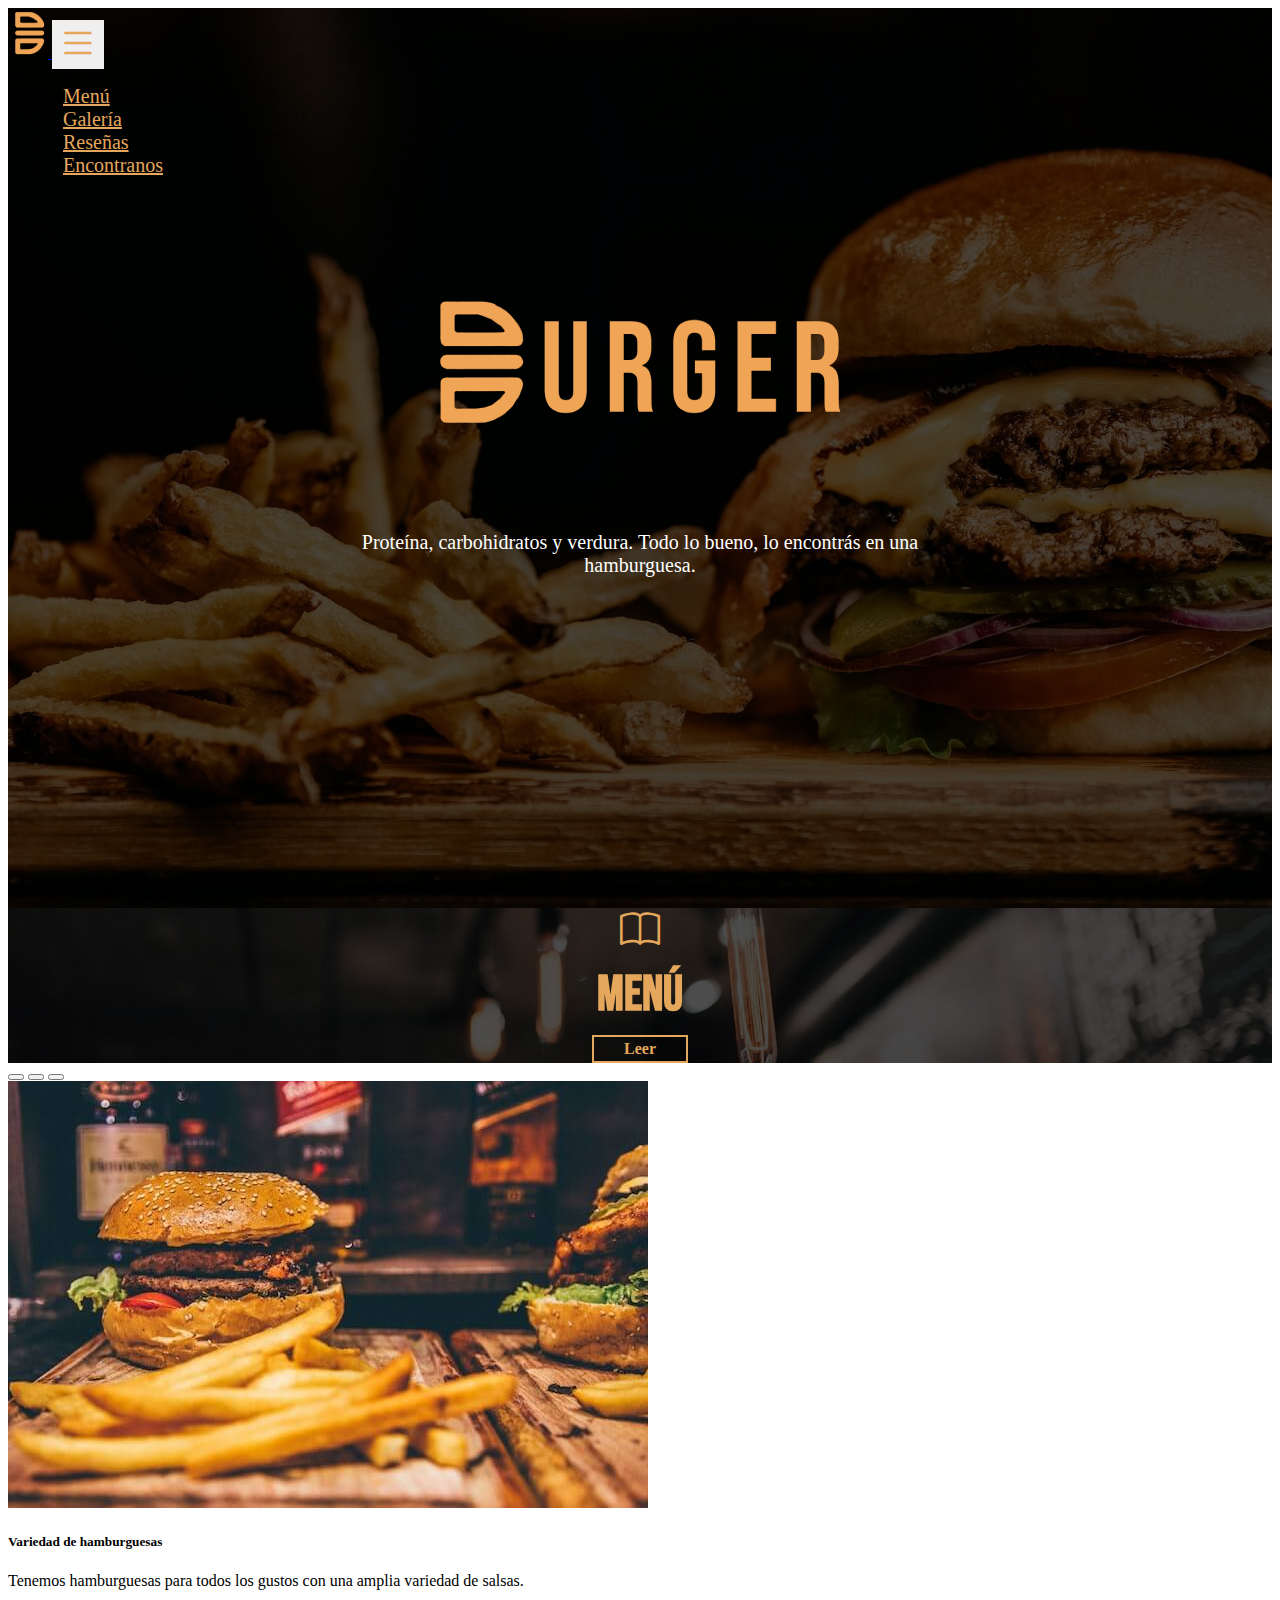
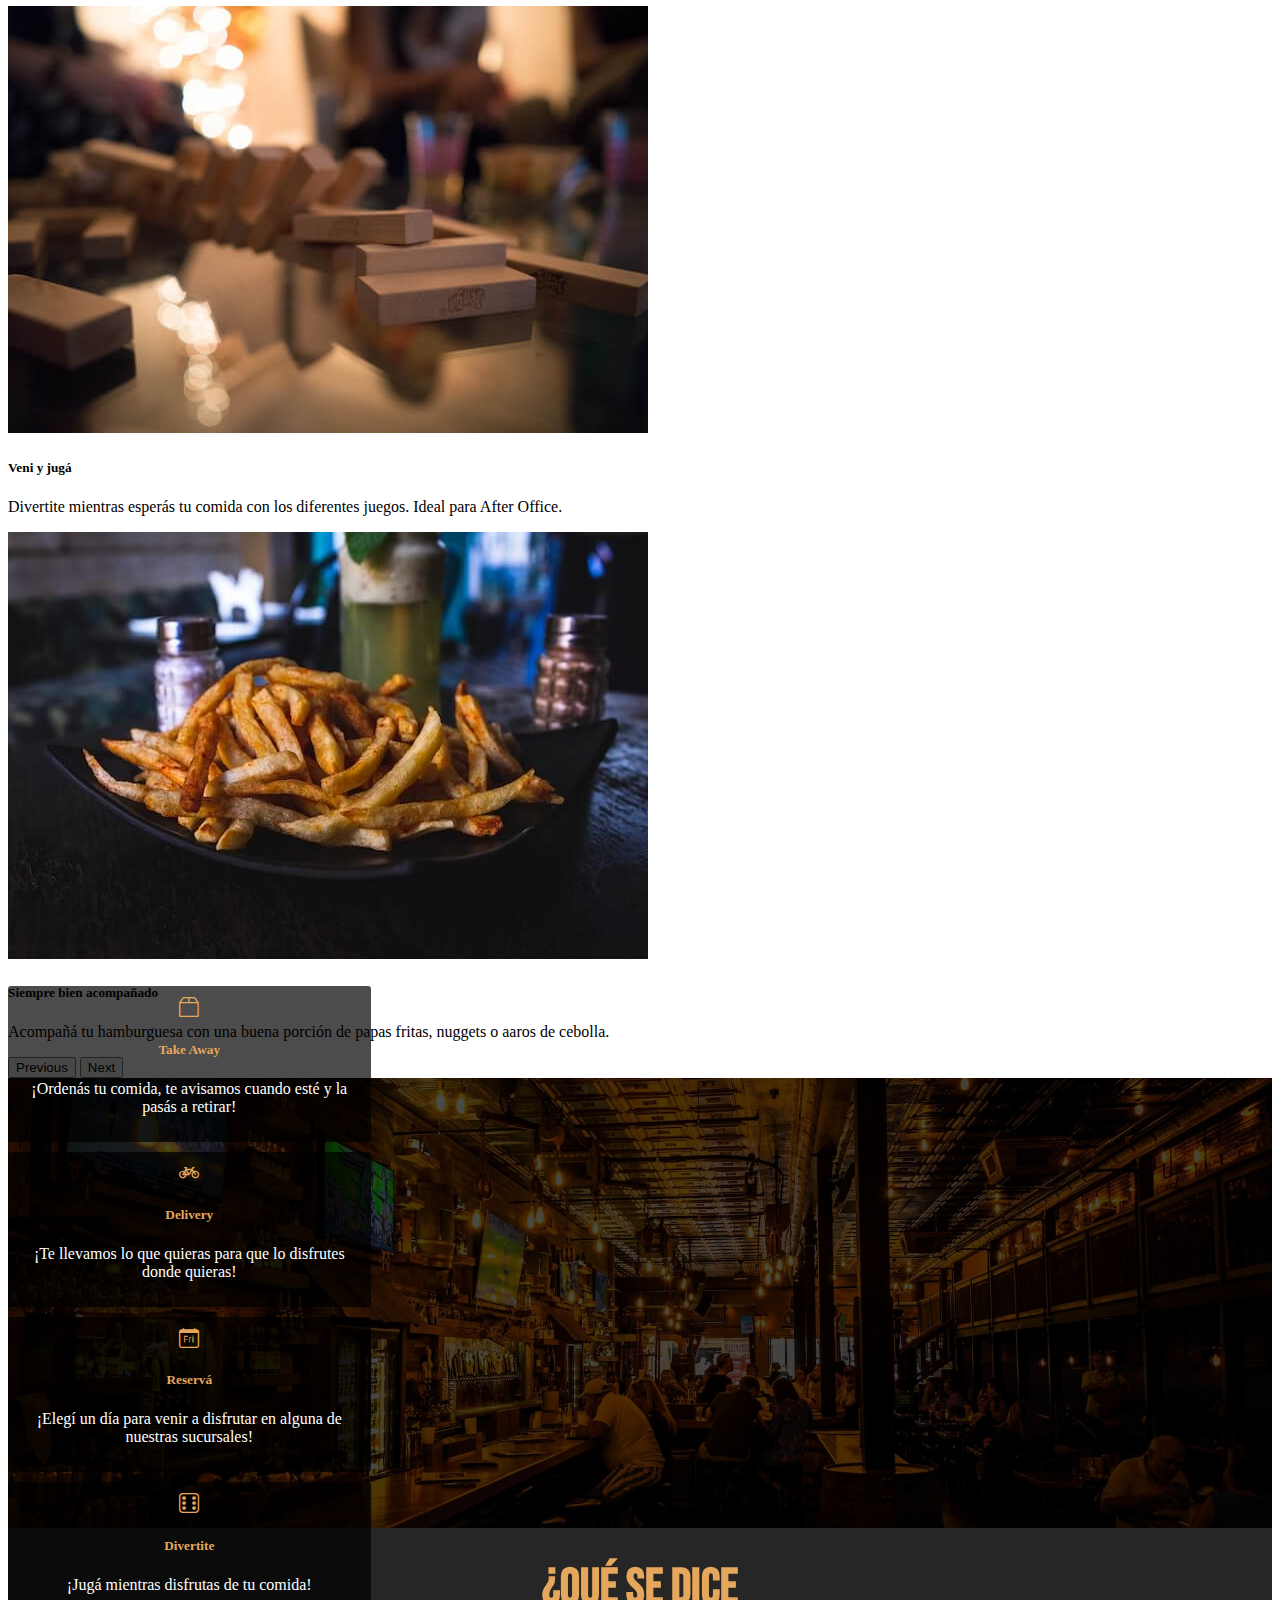
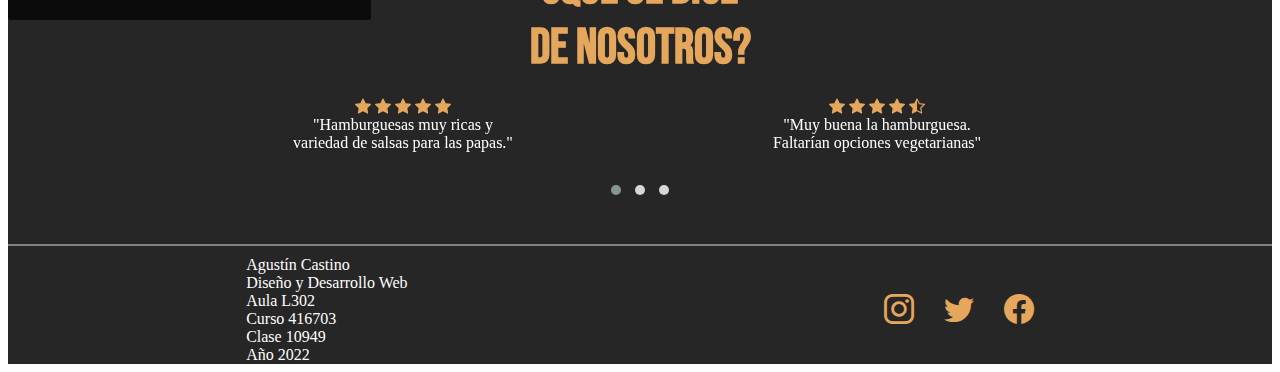
<file: index.html>
<!DOCTYPE html>
<html lang="es">

<head>
  <meta charset="UTF-8">
  <meta http-equiv="X-UA-Compatible" content="IE=edge">
  <meta name="viewport" content="width=device-width, initial-scale=1.0">
  <title>Document</title>

  <!-- Bootstrap -->
  <link href="https://cdn.jsdelivr.net/npm/bootstrap@5.2.2/dist/css/bootstrap.min.css" rel="stylesheet"
    integrity="sha384-Zenh87qX5JnK2Jl0vWa8Ck2rdkQ2Bzep5IDxbcnCeuOxjzrPF/et3URy9Bv1WTRi" crossorigin="anonymous">

  <!-- Bootstrap Icons -->
  <link rel="stylesheet" href="https://cdn.jsdelivr.net/npm/bootstrap-icons@1.10.2/font/bootstrap-icons.css">

  <!-- CSS -->
  <link rel="stylesheet" href="css/style.css">

  <!-- Google Fonts -->
  <link rel="preconnect" href="https://fonts.googleapis.com">
  <link rel="preconnect" href="https://fonts.gstatic.com" crossorigin>
  <link href="https://fonts.googleapis.com/css2?family=Bebas+Neue&display=swap" rel="stylesheet">

  <!-- Owl Carousel -->
  <link rel="stylesheet" href="js/owlCarousel/assets/owl.carousel.min.css">
  <link rel="stylesheet" href="js/owlCarousel/assets/owl.theme.default.min.css">

</head>

<body>
  <!-- Banner -->
  <div class="bannerHeader bannerIndex">
    <header id="header">
      <!-- Navbar -->
      <nav class="navbar navbar-expand-lg fixed-top">
        <div class="container">

          <a class="navbar-brand text-white" href="index.html"> <img src="images/logo.png" alt=""> </a>

          <button id="buttonNavbar" class="navbar-toggler" type="button" data-bs-toggle="collapse" data-bs-target="#navbarNav"
            aria-controls="navbarNav" aria-expanded="false" aria-label="Toggle navigation">
            <i class="bi bi-list"></i>
          </button>

          <div class="collapse navbar-collapse" id="navbarNav">
            <ul class="navbar-nav">
              <li class="nav-item">
                <a class="nav-link active" href="pages/productos.html"> Menú </a>
              </li>
              <li class="nav-item">
                <a class="nav-link" href="#galeria">Galería</a>
              </li>
              <li class="nav-item">
                <a class="nav-link" href="#resenias">Reseñas</a>
              </li>

              <li class="nav-item">
                <a class="nav-link" href="pages/encontranos.html"> Encontranos </a>
              </li>

            </ul>
          </div>

        </div>
      </nav>


      <picture>
        <source media="(min-width:992px)" srcset="images/nombreDesktop.png">
        <img src="images/nombreMobile.png" alt="">
      </picture>

      <p>
        Proteína, carbohidratos y verdura. Todo lo bueno, lo encontrás en una hamburguesa.
      </p>
    </header>

  </div>

 
  <!-- Galería y Menú -->
  <section>
    <div class="container-fluid">
      <div class="row">

        <div class="col-12 col-lg-6 contenedorMenu">
          <div class="bannerMenu">
            <div class="menu">
              <i class="bi bi-book"></i>
              <h2> Menú </h2>
              <a href="pages/productos.html"> Leer </a>
            </div>
          </div>
        </div>

        <div id="galeria" class="col-12 col-lg-6 contenedorGaleria">
          
          <div id="carouselExampleCaptions" class="carousel slide" data-bs-ride="false">
            <div class="carousel-indicators">
              <button type="button" data-bs-target="#carouselExampleCaptions" data-bs-slide-to="0" class="active" aria-current="true" aria-label="Slide 1"></button>
              <button type="button" data-bs-target="#carouselExampleCaptions" data-bs-slide-to="1" aria-label="Slide 2"></button>
              <button type="button" data-bs-target="#carouselExampleCaptions" data-bs-slide-to="2" aria-label="Slide 3"></button>
              
            </div>
            <div class="carousel-inner">
              <div class="carousel-item active">
                <img src="images/carousel/carousel1.jpg" class="d-block w-100" alt="Hamburguesa">
                <div class="carousel-caption d-none d-md-block">
                  <h5>Variedad de hamburguesas </h5>
                  <p> Tenemos hamburguesas para todos los gustos con una amplia variedad de salsas. </p>
                </div>
              </div>
              
              <div class="carousel-item">
                <img src="images/carousel/carousel2.jpg" class="d-block w-100" alt="Jenga">
                <div class="carousel-caption d-none d-md-block">
                  <h5> Veni y jugá </h5>
                  <p> Divertite mientras esperás tu comida con los diferentes juegos. Ideal para After Office.</p>
                </div>
              </div>
              <div class="carousel-item">
                <img src="images/carousel/carousel3.jpg" class="d-block w-100" alt="Papas fritas">
                <div class="carousel-caption d-none d-md-block">
                  <h5> Siempre bien acompañado </h5>
                  <p> Acompañá tu hamburguesa con una buena porción de papas fritas, nuggets o aaros de cebolla.</p>
                </div>
              </div>
        
            </div>
            <button class="carousel-control-prev" type="button" data-bs-target="#carouselExampleCaptions" data-bs-slide="prev">
              <span class="carousel-control-prev-icon" aria-hidden="true"></span>
              <span class="visually-hidden">Previous</span>
            </button>
            <button class="carousel-control-next" type="button" data-bs-target="#carouselExampleCaptions" data-bs-slide="next">
              <span class="carousel-control-next-icon" aria-hidden="true"></span>
              <span class="visually-hidden">Next</span>
            </button>
          </div>
        </div>
      </div>
    </div>

  </section>

  <!-- FAQ -->
  <section>
    <div class="bannerFaq">
      <div class="faq">
        <div class="container">
          <div class="row">
            <div class="col-6 col-lg-3">
              <div class="cardInfo">
                <i class="bi bi-box2"></i>
                <h5> Take Away </h5>
              
                <p> ¡Ordenás tu comida, te avisamos cuando esté y la pasás a retirar!</p>
              </div>
            </div>

            <div class="col-6 col-lg-3">
              <div class="cardInfo">
                <i class="bi bi-bicycle"></i>
                <h5> Delivery  </h5>
              
                <p> ¡Te llevamos lo que quieras para que lo disfrutes donde quieras!</p>
              </div>
            </div>

            <div class="col-6 col-lg-3">
              <div class="cardInfo">
                <i class="bi bi-calendar-day"></i>
                <h5> Reservá </h5>
              
                <p> ¡Elegí un día para venir a disfrutar en alguna de nuestras sucursales! </p>
              </div>
            </div>

            <div class="col-6 col-lg-3">
              <div class="cardInfo">
                <i class="bi bi-dice-6"></i>
                <h5> Divertite </h5>
              
                <p> ¡Jugá mientras disfrutas de tu comida!</p>
              </div>
            </div>

          </div>
        </div>
      </div>
    </div>
  </section>

  <!-- Reseñas -->
  <section id="resenias">
    <div class="contenedorCarouselReseñas">
      <h2> ¿Qué se dice <br> de nosotros? </h2>

      <div id="contenedorResenias" class="owl-carousel owl-theme">

        <div class="item">
          <div class="estrellas">
            <i class="bi bi-star-fill"></i>
            <i class="bi bi-star-fill"></i>
            <i class="bi bi-star-fill"></i>
            <i class="bi bi-star-fill"></i>
            <i class="bi bi-star-fill"></i>
          </div>

          <div>
            <p class="textoResenia"> "Hamburguesas muy ricas y variedad de salsas para las papas." </p>
          </div>

        </div>
        <div class="item">
          <div class="estrellas">
            <i class="bi bi-star-fill"></i>
            <i class="bi bi-star-fill"></i>
            <i class="bi bi-star-fill"></i>
            <i class="bi bi-star-fill"></i>
            <i class="bi bi-star-half"></i>
          </div>

          <div>
            <p class="textoResenia"> "Muy buena la hamburguesa. Faltarían opciones vegetarianas" </p>
          </div>
        </div>

        <div class="item">
          <div class="estrellas">
            <i class="bi bi-star-fill"></i>
            <i class="bi bi-star-fill"></i>
            <i class="bi bi-star-fill"></i>
            <i class="bi bi-star-fill"></i>
            <i class="bi bi-star"></i>
          </div>

          <div>
            <p class="textoResenia"> "La hamburguesa estaba bien. Sin embargo, el delivery demoró un poco" </p>
          </div>
        </div>

        <div class="item">
          <div class="estrellas">
            <i class="bi bi-star-fill"></i>
            <i class="bi bi-star-fill"></i>
            <i class="bi bi-star-fill"></i>
            <i class="bi bi-star"></i>
            <i class="bi bi-star"></i>
          </div>

          <div>
            <p class="textoResenia"> "La comida llegó fría" </p>
          </div>
        </div>

        <div class="item">
          <div class="estrellas">
            <i class="bi bi-star-fill"></i>
            <i class="bi bi-star-fill"></i>
            <i class="bi bi-star-fill"></i>
            <i class="bi bi-star-fill"></i>
            <i class="bi bi-star-fill"></i>
          </div>

          <div>
            <p class="textoResenia"> "Las mejores hamburguesas de CABA" </p>
          </div>
        </div>
      </div>
    </div>

  </section>

  <footer>
    <div class="containerFooter">

      <div class="datosPersonales">
        <ul>
          <li>Agustín Castino</li>
          <li>Diseño y Desarrollo Web</li>
          <li>Aula L302</li>
          <li>Curso 416703</li>
          <li>Clase 10949</li>
          <li> Año 2022</li>
        </ul>
      </div>

      <div class="redes">
        <a href="https://www.instagram.com/" target="_blank">
          <i class="bi bi-instagram"></i>
        </a>
        <a href="https://twitter.com/" target="_blank">
          <i class="bi bi-twitter"></i>
        </a>
        <a href="https://es-la.facebook.com/" target="_blank">
          <i class="bi bi-facebook"></i>
        </a>
      </div>

    </div>
  </footer>

  <!-- CDN Bootstrap -->
  <script src="https://cdn.jsdelivr.net/npm/bootstrap@5.2.2/dist/js/bootstrap.bundle.min.js"
    integrity="sha384-OERcA2EqjJCMA+/3y+gxIOqMEjwtxJY7qPCqsdltbNJuaOe923+mo//f6V8Qbsw3" crossorigin="anonymous">
  </script>

  <!-- jQuery -->
  <script src="js/jquery-3.6.1.min.js"></script>

  <!-- Owl Carousel -->
  
  <script src="js/owlCarousel/owl.carousel.min.js"></script>

  <!-- Archivo JS -->
  <script src="js/main.js"></script>
</body>

</html>
</file>
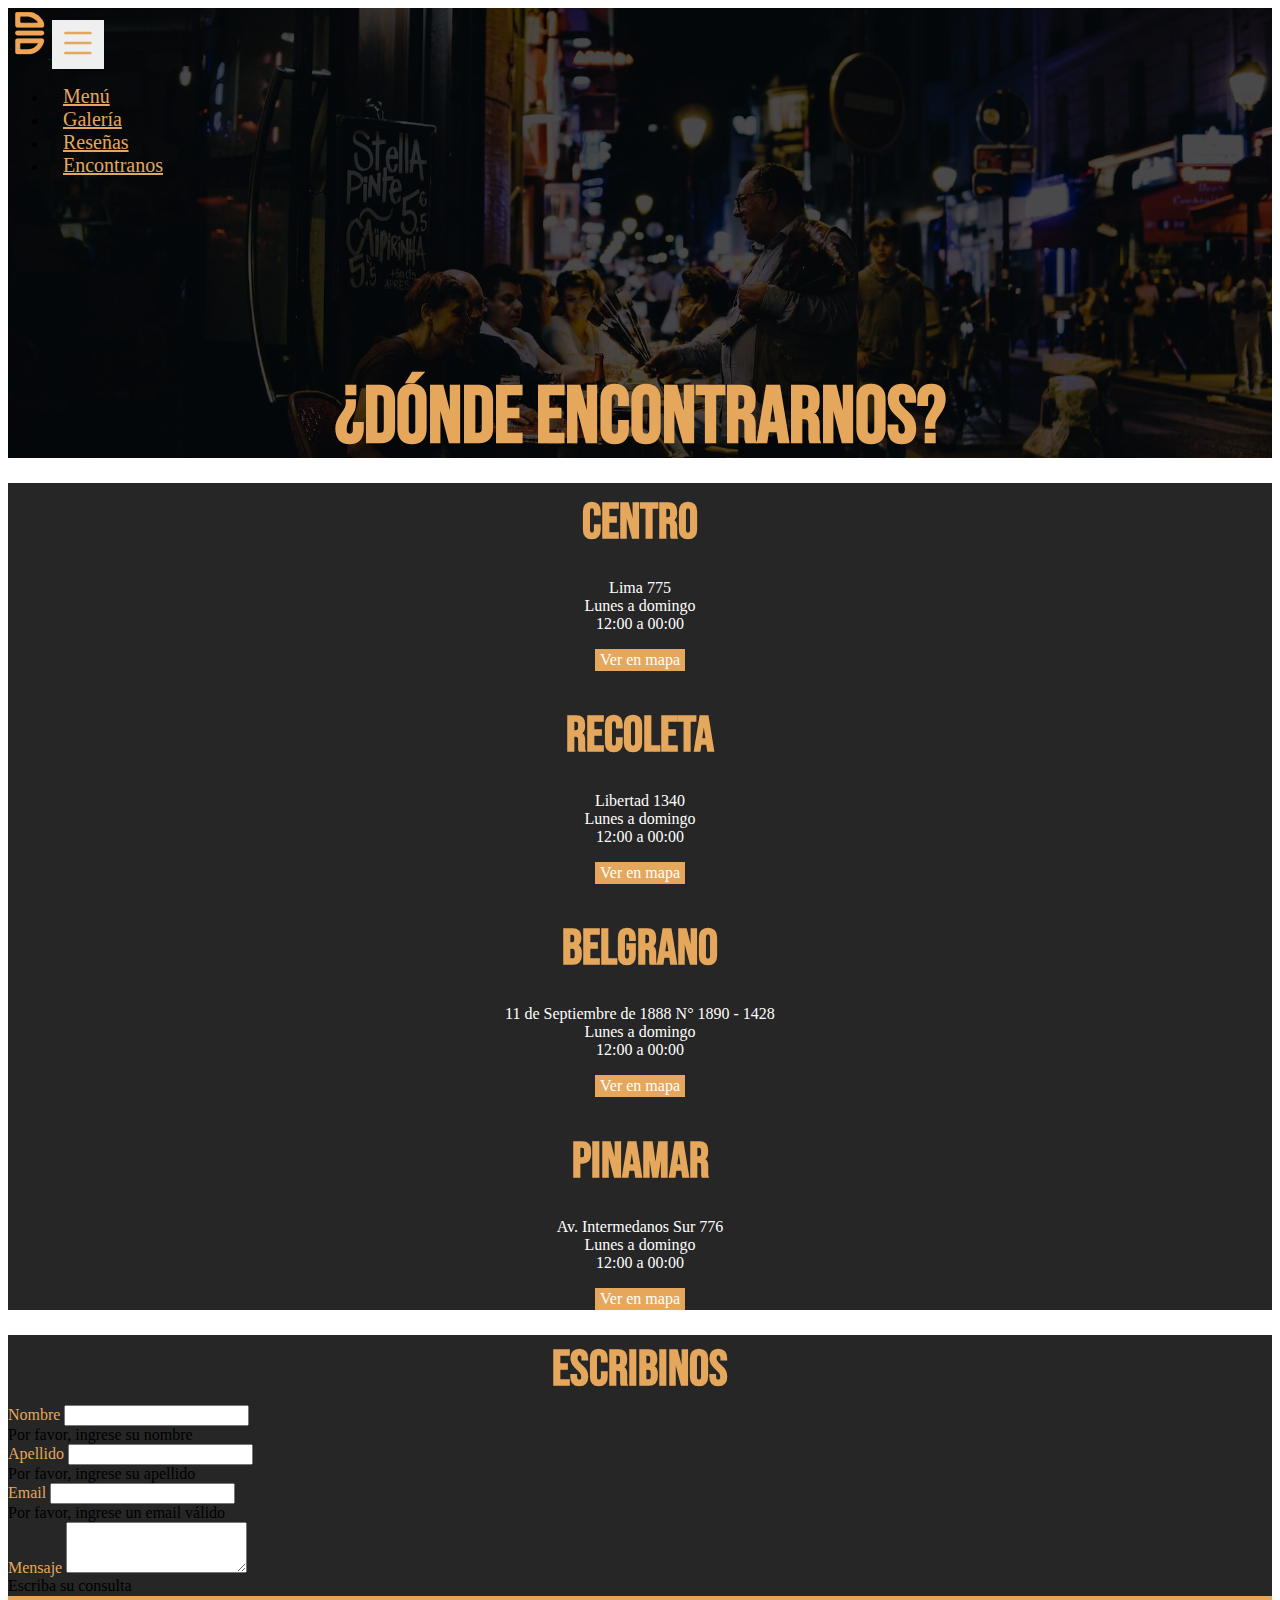
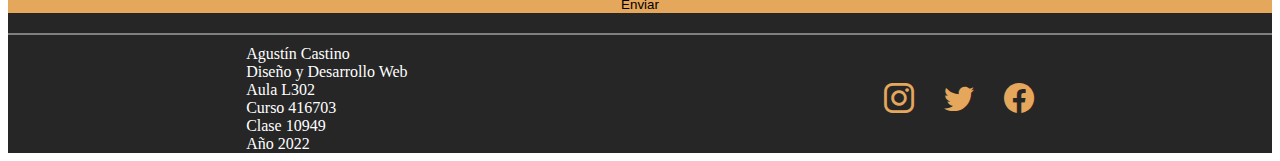
<file: pages/encontranos.html>
<!DOCTYPE html>
<html lang="es">

<head>
    <meta charset="UTF-8">
    <meta http-equiv="X-UA-Compatible" content="IE=edge">
    <meta name="viewport" content="width=device-width, initial-scale=1.0">
    <title>Document</title>

    <!-- Bootstrap -->
    <link href="https://cdn.jsdelivr.net/npm/bootstrap@5.2.2/dist/css/bootstrap.min.css" rel="stylesheet"
        integrity="sha384-Zenh87qX5JnK2Jl0vWa8Ck2rdkQ2Bzep5IDxbcnCeuOxjzrPF/et3URy9Bv1WTRi" crossorigin="anonymous">

    <!-- Bootstrap Icons -->
    <link rel="stylesheet" href="https://cdn.jsdelivr.net/npm/bootstrap-icons@1.10.2/font/bootstrap-icons.css">

    <!-- Google Fonts -->
    <link rel="preconnect" href="https://fonts.googleapis.com">
    <link rel="preconnect" href="https://fonts.gstatic.com" crossorigin>
    <link href="https://fonts.googleapis.com/css2?family=Bebas+Neue&display=swap" rel="stylesheet">

    <!-- CSS -->
    <link rel="stylesheet" href="../css/style.css">
</head>

<body>

    <div class="bannerHeader bannerEncontranos">

        <header id="header">
            <!-- Navbar -->
            <nav class="navbar navbar-expand-lg fixed-top">
                <div class="container">

                    <a class="navbar-brand text-white" href="../index.html"> <img src="../images/logo.png" alt=""> </a>

                    <button id="buttonNavbar" class="navbar-toggler" type="button" data-bs-toggle="collapse" data-bs-target="#navbarNav"
                        aria-controls="navbarNav" aria-expanded="false" aria-label="Toggle navigation">
                        <i class="bi bi-list"></i>
                    </button>

                    <div class="collapse navbar-collapse" id="navbarNav">
                        <ul class="navbar-nav">
                            <li class="nav-item">
                                <a class="nav-link active" href="productos.html"> Menú </a>
                            </li>
                            <li class="nav-item">
                                <a class="nav-link" href="../index.html#galeria">Galería</a>
                            </li>
                            <li class="nav-item">
                                <a class="nav-link" href="../index.html#resenias">Reseñas</a>
                            </li>

                            <li class="nav-item">
                                <a class="nav-link" href="#">Encontranos</a>
                            </li>

                        </ul>
                    </div>

                </div>
            </nav>

            <h1> ¿Dónde encontrarnos? </h1>

        </header>

    </div>

    <!-- Sucursales -->
    <section id="sucursales">
        <div class="container">
            <div class="row">

                <div class="sucursal col-6 col-lg-3">
                    <div>
                        <h2> Centro </h2>
                        <ul>
                            <li> Lima 775</li>
                            <li> Lunes a domingo </li>
                            <li> 12:00 a 00:00 </li>
                        </ul>
                        <a href="https://goo.gl/maps/aeS3NN3XrFJJhWR97" target="_blank"> Ver en mapa </a>
                    </div>
                </div>
        
                <div class="sucursal col-6 col-lg-3">
                    <div>
                        <h2> Recoleta </h2>
                        <ul>
                            <li> Libertad 1340</li>
                            <li> Lunes a domingo </li>
                            <li> 12:00 a 00:00 </li>
                        </ul>
                        <a href="https://goo.gl/maps/jUwgYHfePkcZkxvp6" target="_blank"> Ver en mapa </a>
                    </div>
                </div>
        
                <div class="sucursal col-6 col-lg-3">
                    <div>
                        <h2> Belgrano </h2>
                        <ul>
                            <li> 11 de Septiembre de 1888 N° 1890 - 1428 </li>
                            <li> Lunes a domingo </li>
                            <li> 12:00 a 00:00 </li>
                        </ul>
                        <a href="https://goo.gl/maps/DDFAdTexvdMBLKKi8"> Ver en mapa </a>
                    </div>
                </div>

                <div class="sucursal col-6 col-lg-3">
                    <div>
                        <h2> Pinamar </h2>
                        <ul>
                            <li> Av. Intermedanos Sur 776 </li>
                            <li> Lunes a domingo </li>
                            <li> 12:00 a 00:00 </li>
                        </ul>
                        <a href="https://goo.gl/maps/HGWpC5SUxgCsWLPGA"> Ver en mapa </a>
                    </div>
                </div>
                
            </div>
        </div>

    </section>

    <!-- Formulario -->

    <section id="formularioContacto">

        <h2> Escribinos </h2>

        <div class="container">

            <form class="row g-3 needs-validation" novalidate>
                <div class="col-12 col-lg-6">
                    <label for="nameId" class="form-label"> Nombre </label>
                    <input type="text" class="form-control" id="nameId" required>
                
                    <div class="invalid-feedback">
                        Por favor, ingrese su nombre
                    </div>
                </div>

                <div class="col-12 col-lg-6">
                    <label for="surnameId" class="form-label"> Apellido </label>
                    <input type="text" class="form-control" id="surnamenameId" required>
                    <div class="invalid-feedback">
                        Por favor, ingrese su apellido
                    </div>
                </div>

                <div class="col-12">
                    <label for="exampleFormControlInput1" class="form-label">Email</label>
                    <input type="email" class="form-control" id="exampleFormControlInput1" required>
                    <div class="invalid-feedback">
                        Por favor, ingrese un email válido
                    </div>
                </div>
                  
                <div class="col-12">
                    <label for="exampleFormControlTextarea1" class="form-label">Mensaje</label>
                    <textarea class="form-control" id="exampleFormControlTextarea1" rows="3" required></textarea>
                    <div class="invalid-feedback">
                        Escriba su consulta
                    </div>
                </div>

                <div class="col-12">
                    <button type="submit" class="btn">Enviar</button>
                </div>
            </form>
        </div>
    </section>

    <footer>
        <div class="containerFooter">
    
          <div class="datosPersonales">
            <ul>
              <li>Agustín Castino</li>
              <li>Diseño y Desarrollo Web</li>
              <li>Aula L302</li>
              <li>Curso 416703</li>
              <li>Clase 10949</li>
              <li> Año 2022</li>
            </ul>
          </div>
    
          <div class="redes">
            <a href="https://www.instagram.com/" target="_blank">
              <i class="bi bi-instagram"></i>
            </a>
            <a href="https://twitter.com/" target="_blank">
              <i class="bi bi-twitter"></i>
            </a>
            <a href="https://es-la.facebook.com/" target="_blank">
              <i class="bi bi-facebook"></i>
            </a>
          </div>
    
        </div>
      </footer>


    <!-- CDN Bootstrap -->
    <script src="https://cdn.jsdelivr.net/npm/bootstrap@5.2.2/dist/js/bootstrap.bundle.min.js"
        integrity="sha384-OERcA2EqjJCMA+/3y+gxIOqMEjwtxJY7qPCqsdltbNJuaOe923+mo//f6V8Qbsw3" crossorigin="anonymous">
    </script>

    <!-- jQuery -->
    <script src="../js/jquery-3.6.1.min.js"></script>

    <!-- Owl Carousel -->
    <script src="../js/owlCarousel/owl.carousel.min.js"></script>

    <!-- Archivos JS -->
    <script src="../js/main.js"></script>
</body>

</html>
</file>
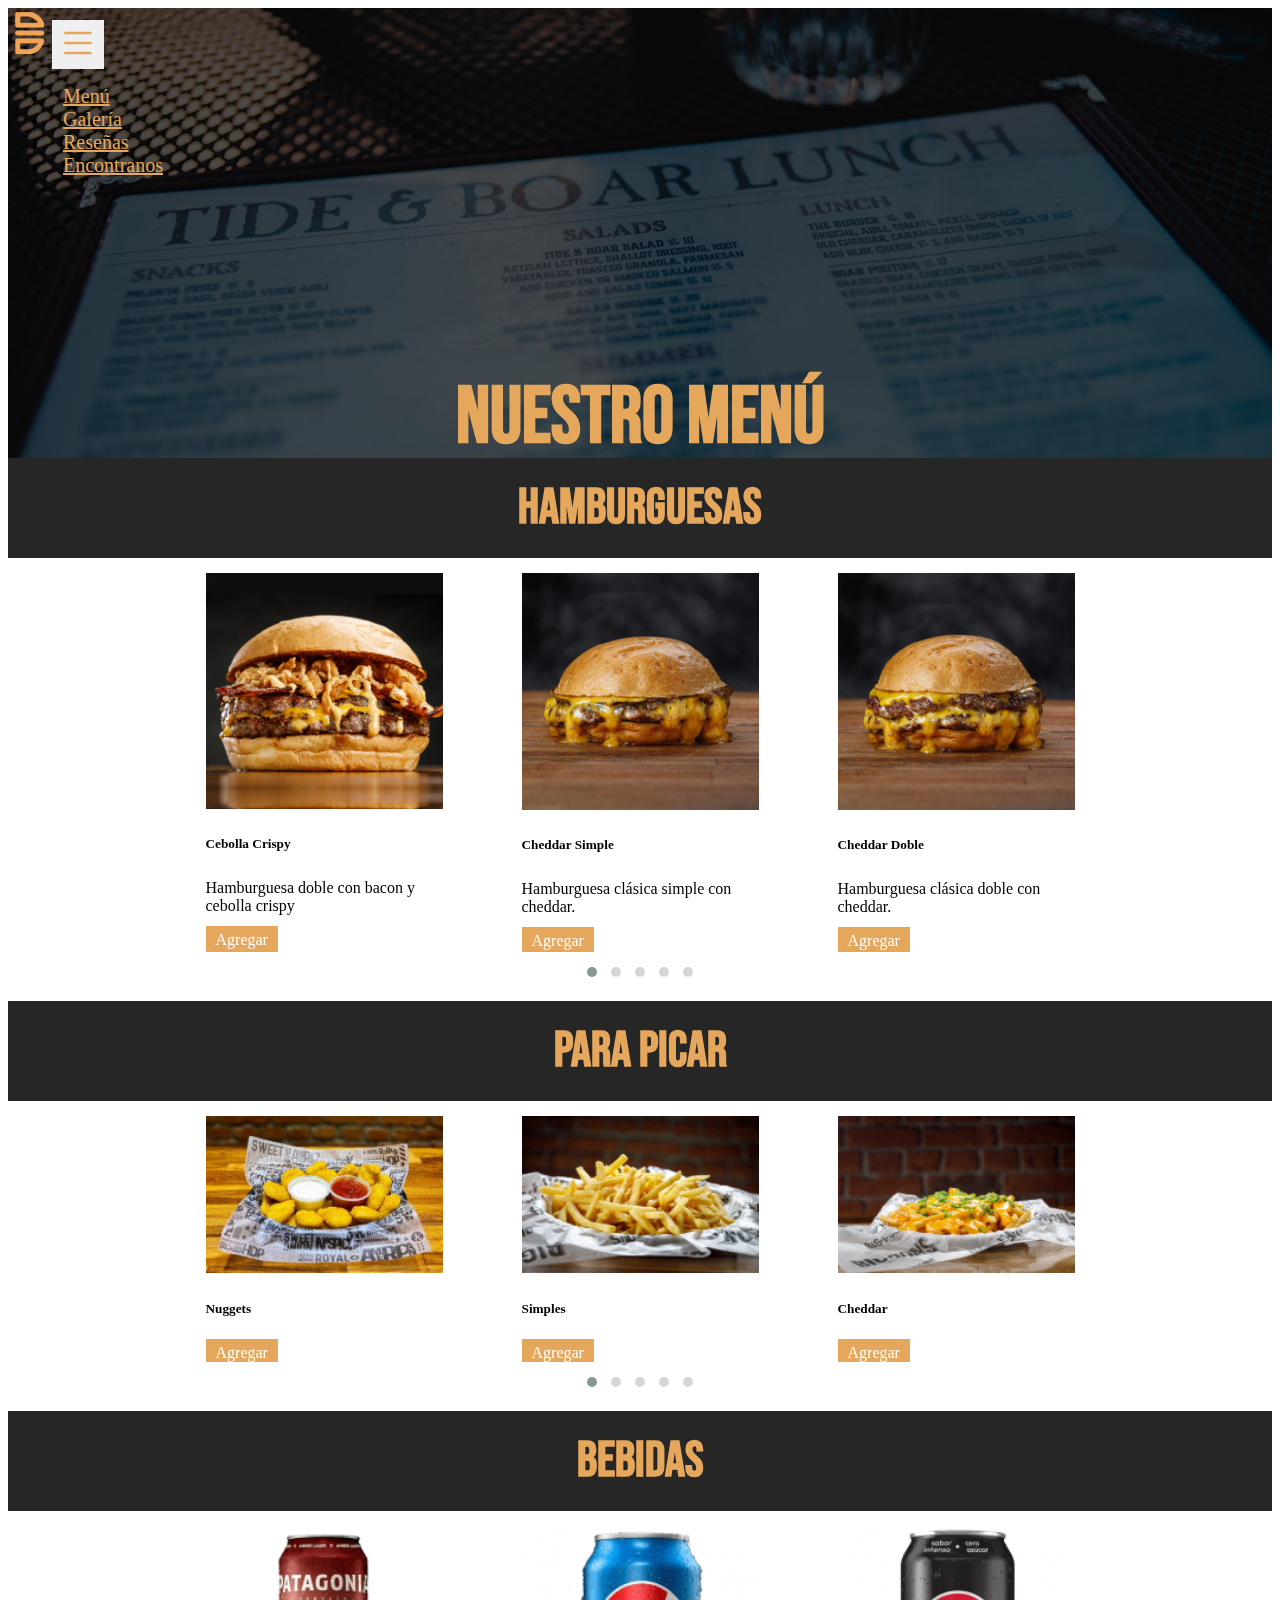
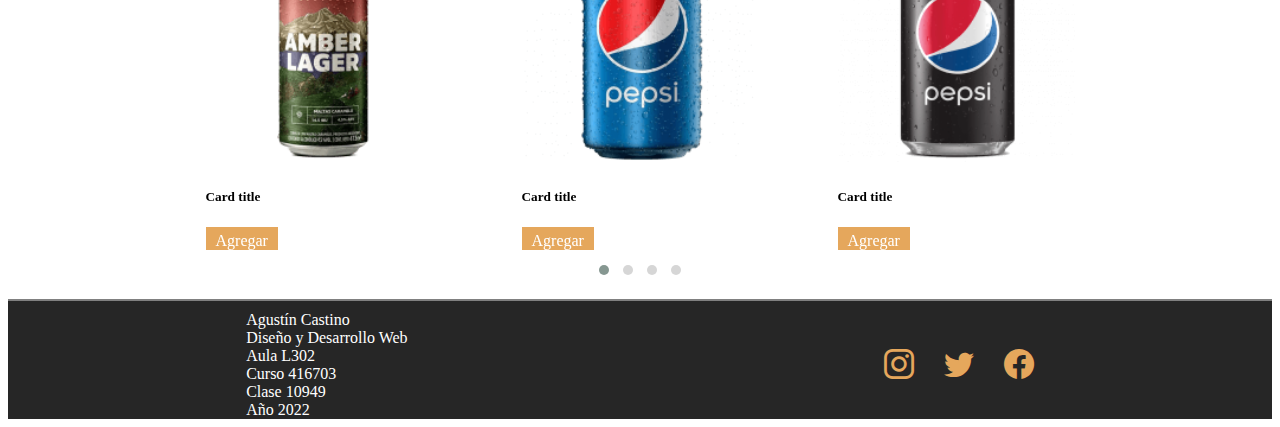
<file: pages/productos.html>
<!DOCTYPE html>
<html lang="es">

<head>
    <meta charset="UTF-8">
    <meta http-equiv="X-UA-Compatible" content="IE=edge">
    <meta name="viewport" content="width=device-width, initial-scale=1.0">
    <title> Nuestro Menú </title>

    <!-- Bootstrap -->
    <link href="https://cdn.jsdelivr.net/npm/bootstrap@5.2.2/dist/css/bootstrap.min.css" rel="stylesheet"
        integrity="sha384-Zenh87qX5JnK2Jl0vWa8Ck2rdkQ2Bzep5IDxbcnCeuOxjzrPF/et3URy9Bv1WTRi" crossorigin="anonymous">

    <!-- Bootstrap Icons -->
    <link rel="stylesheet" href="https://cdn.jsdelivr.net/npm/bootstrap-icons@1.10.2/font/bootstrap-icons.css">

    <!-- Google Fonts -->
    <link rel="preconnect" href="https://fonts.googleapis.com">
    <link rel="preconnect" href="https://fonts.gstatic.com" crossorigin>
    <link href="https://fonts.googleapis.com/css2?family=Bebas+Neue&display=swap" rel="stylesheet">

    <!-- CSS -->
    <link rel="stylesheet" href="../css/style.css">

    <!-- Owl Carousel -->
    <link rel="stylesheet" href="../js/owlCarousel/assets/owl.carousel.min.css">
    <link rel="stylesheet" href="../js/owlCarousel/assets/owl.theme.default.min.css">
</head>

<body>

    <div class="bannerHeader bannerProductos">

        <header id="header">
            <!-- Navbar -->
            <nav class="navbar navbar-expand-lg fixed-top">
                <div class="container">

                    <a class="navbar-brand text-white" href="../index.html"> <img src="../images/logo.png" alt=""> </a>

                    <button id="buttonNavbar" class="navbar-toggler" type="button" data-bs-toggle="collapse" data-bs-target="#navbarNav"
                        aria-controls="navbarNav" aria-expanded="false" aria-label="Toggle navigation">
                        <i class="bi bi-list"></i>
                    </button>

                    <div class="collapse navbar-collapse" id="navbarNav">
                        <ul class="navbar-nav">
                            <li class="nav-item">
                                <a class="nav-link active" href="#"> Menú </a>
                            </li>
                            <li class="nav-item">
                                <a class="nav-link" href="../index.html#galeria">Galería</a>
                            </li>
                            <li class="nav-item">
                                <a class="nav-link" href="../index.html#resenias">Reseñas</a>
                            </li>

                            <li class="nav-item">
                                <a class="nav-link" href="encontranos.html"> Encontranos </a>
                            </li>

                        </ul>
                    </div>

                </div>
            </nav>

            <h1> Nuestro Menú </h1>

        </header>

    </div>

    <!-- Hamburguesas -->
    <section class="productos">
        <h2> Hamburguesas </h2>

        <div class="owl-carousel owl-theme producto">
            <div class="item">
                <div class="card cardProducto">
                    <img src="../images/productos/hamburguesas/cheddarSimple.jpeg" class="card-img-top" alt="Hamburguesa simple">
                    <div class="card-body">
                      <h5 class="card-title">Cheddar Simple</h5>
                      <p class="card-text"> Hamburguesa clásica simple con cheddar. </p>
                      <a href="#"> Agregar </a>
                    </div>
                </div>
            </div>
            
            <div class="item">
                <div class="card cardProducto">
                    <img src="../images/productos/hamburguesas/cheddarDoble.jpeg" class="card-img-top" alt="Hamburguesa Doble">
                    <div class="card-body">
                      <h5 class="card-title">Cheddar Doble</h5>
                      <p class="card-text">Hamburguesa clásica doble con cheddar.</p>
                      <a href="#"> Agregar </a>
                    </div>
                </div>
            </div>
            <div class="item">
                <div class="card cardProducto">
                    <img src="../images/productos/hamburguesas/cheddarTriple.jpeg" class="card-img-top" alt="Hamburguesa triple">
                    <div class="card-body">
                      <h5 class="card-title">Cheddar Triple</h5>
                      <p class="card-text">Hamburguesa clásica triple con cheddar.</p>
                      <a href="#"> Agregar </a>
                    </div>
                </div>
            </div>
            <div class="item">
                <div class="card cardProducto">
                    <img src="../images/productos/hamburguesas/condimentos.jpeg" class="card-img-top" alt="Hamburguesa con pepinos">
                    <div class="card-body">
                      <h5 class="card-title">Condimentos</h5>
                      <p class="card-text">Hamburguesa doble con mostaza, ketchup y pepinos.</p>
                      <a href="#"> Agregar </a>
                    </div>
                </div>
            </div>

            <div class="item">
                <div class="card cardProducto">
                    <img src="../images/productos/hamburguesas/cebollaCrispy.jpeg" class="card-img-top" alt="Hamburguesa con cebolla crispy">
                    <div class="card-body">
                      <h5 class="card-title">Cebolla Crispy</h5>
                      <p class="card-text">Hamburguesa doble con bacon y cebolla crispy</p>
                      <a href="#"> Agregar </a>
                    </div>
                </div>
            </div>
            
        </div>

    </section>

    <!-- Papas Fritas -->
    <section class="productos">
        <h2> Para Picar </h2>

        <div class="owl-carousel owl-theme producto">
            <div class="item">
                <div class="card cardProducto">
                    <img src="../images/productos/paraPicar/papasUno.jpeg" class="card-img-top" alt="Papas fritas">
                    <div class="card-body">
                      <h5 class="card-title">Simples</h5>
                      <a href="#"> Agregar </a>
                    </div>
                </div>
            </div>
            
            <div class="item">
                <div class="card cardProducto">
                    <img src="../images/productos/paraPicar/papasDos.jpeg" class="card-img-top" alt="Papas fritas con cheddar">
                    <div class="card-body">
                      <h5 class="card-title">Cheddar</h5>
                      <a href="#"> Agregar </a>
                    </div>
                </div>
            </div>
            <div class="item">
                <div class="card cardProducto">
                    <img src="../images/productos/paraPicar/papasTres.jpeg" class="card-img-top" alt="Papas fritas con cheddar y bacon">
                    <div class="card-body">
                      <h5 class="card-title">Cheddar y Bacon</h5>
                      <a href="#"> Agregar </a>
                    </div>
                </div>
            </div>
            <div class="item">
                <div class="card cardProducto">
                    <img src="../images/productos/paraPicar/arosCebolla.jpeg" class="card-img-top" alt="Aros de cebolla">
                    <div class="card-body">
                      <h5 class="card-title">Aros de Cebolla</h5>
                      <a href="#"> Agregar </a>
                    </div>
                </div>
            </div>
            <div class="item">
                <div class="card cardProducto">
                    <img src="../images/productos/paraPicar/nuggets.jpeg" class="card-img-top" alt="Nuggets de pollo">
                    <div class="card-body">
                      <h5 class="card-title">Nuggets</h5>
                      <a href="#"> Agregar </a>
                    </div>
                </div>
            </div>
            
        </div>

    </section>

    <!-- Hamburguesas Vegetarianas -->
    <section class="productos">
        <h2> Bebidas </h2>

        <div class="owl-carousel owl-theme producto">
            <div class="item">
                <div class="card cardProducto">
                    <img src="../images/productos/bebidas/pepsi.png" class="card-img-top" alt="Pepsi en lata">
                    <div class="card-body">
                      <h5 class="card-title">Card title</h5>
                      <a href="#"> Agregar </a>
                    </div>
                </div>
            </div>
            
            <div class="item">
                <div class="card cardProducto">
                    <img src="../images/productos/bebidas/pepsiBlack.png" class="card-img-top" alt="Pepsi Black en lata">
                    <div class="card-body">
                      <h5 class="card-title">Card title</h5>
                      <a href="#"> Agregar </a>
                    </div>
                </div>
            </div>
            <div class="item">
                <div class="card cardProducto">
                    <img src="../images/productos/bebidas/sevenUp.png" class="card-img-top" alt="Seven Up en lata">
                    <div class="card-body">
                      <h5 class="card-title">Card title</h5>
                      <a href="#"> Agregar </a>
                    </div>
                </div>
            </div>

            <div class="item">
                <div class="card cardProducto">
                    <img src="../images/productos/bebidas/lager.png" class="card-img-top" alt="Cerveza Lager en lata">
                    <div class="card-body">
                      <h5 class="card-title">Card title</h5>
                      <a href="#"> Agregar </a>
                    </div>
                </div>
            </div>
            
        </div>

    </section>

    <footer>
        <div class="containerFooter">
    
          <div class="datosPersonales">
            <ul>
              <li>Agustín Castino</li>
              <li>Diseño y Desarrollo Web</li>
              <li>Aula L302</li>
              <li>Curso 416703</li>
              <li>Clase 10949</li>
              <li> Año 2022</li>
            </ul>
          </div>
    
          <div class="redes">
            <a href="https://www.instagram.com/" target="_blank">
              <i class="bi bi-instagram"></i>
            </a>
            <a href="https://twitter.com/" target="_blank">
              <i class="bi bi-twitter"></i>
            </a>
            <a href="https://es-la.facebook.com/" target="_blank">
              <i class="bi bi-facebook"></i>
            </a>
          </div>
    
        </div>
      </footer>



    <!-- CDN Bootstrap -->
    <script src="https://cdn.jsdelivr.net/npm/bootstrap@5.2.2/dist/js/bootstrap.bundle.min.js"
        integrity="sha384-OERcA2EqjJCMA+/3y+gxIOqMEjwtxJY7qPCqsdltbNJuaOe923+mo//f6V8Qbsw3" crossorigin="anonymous">
    </script>

    <!-- jQuery -->
    <script src="../js/jquery-3.6.1.min.js"></script>

    <!-- Owl Carousel -->
    <script src="../js/owlCarousel/owl.carousel.min.js"></script>

    <!-- Archivo JS -->
    <script src="../js/main.js"></script>

</body>

</html>
</file>
<file: css/style.css>
/* INDEX.HTML */

h1, h2{
    font-family: 'Bebas Neue', cursive;

    color: #e5a75c;
}

/* Header */
.bannerHeader{
    background-repeat: no-repeat;
    background-position: center center;
    background-size: cover;
}

.bannerIndex{
    height: 30vh;
    background-image: url(../images/banner/bannerHeaderMobile.jpg);
}

#header{
    background: rgba(0, 0, 0, 0.7);
    height: 100%;
}

picture{
    display: flex;
}

picture img{
    margin: 12vh auto;
}

.fondoGris{
    background-color: #262626;
}

header nav ul a{
    color: #e5a75c !important;
}

header p{
    display: none;
    
    width: 50%;
    margin: auto;

    text-align: center;
    color: white;
    font-size: 20px;
}

nav button{
    border: none !important;
    padding: 2px 6px !important;
}

nav button i{
    color: #e5a75c;
    font-size: 40px;
}

nav div ul{
    margin-left: auto;
}

@media(min-width:992px){

    .bannerIndex{
        background-image: url(../images/banner/bannerHeaderDesktop.jpg);

        height: 100vh;
    }

    nav{
        position: static !important;
    }

    nav ul li a{
        font-size: 20px !important;

        padding: 4px 0 !important;

        margin: 0 15px !important;        
    }

    header p{
        display: block;
    }
}

/* Fin HEader */

/* Seccion Menú */

.bannerMenu{
    background-image: url(../images/banner/bannerMenuMobile.jpg);
    background-repeat: no-repeat;
    background-position: center center;
    background-size: cover;
    height: 30vh;
}

.menu{
    display: flex;
    flex-direction: column;
    align-items: center;
    justify-content: center;

    background: rgba(0, 0, 0, 0.7);

    height: 100%;
}

.menu i{
    color: #e5a75c;
    font-size: 30px;
}

.menu a{
    text-decoration: none;

    color: #e5a75c;
    font-weight: bold;

    border: 2px solid #e5a75c;

    padding: 3px 30px;
}

.row .contenedorMenu, .row .contenedorGaleria{
    padding: 0 !important;
}

@media(min-width:992px) {

    .bannerMenu{
        background-image: url(../images/banner/bannerMenuDesktop.jpg);
        height: 100%;
    }
    
    h2{
        font-size: 50px;
        margin: 10px ;
    }

    .menu i{
        font-size: 40px;
    }
}

/* Fin Sección Menú */


/* Sección Faq */

.bannerFaq{
    background-image: url(../images/banner/bannerSucursalesMobile.jpg);
    background-repeat: no-repeat;
    background-position: center center;
    background-size: cover;
}

.faq{
    background: rgba(0, 0, 0, 0.7);
}

.cardInfo{
    margin: 10px 0 ;
   padding: 10px;

   border-radius: 3px;

   background: rgba(0, 0, 0, 0.5);
    
   text-align: center;
   color: #e5a75c;

   height: 90%
}

.cardInfo p{
    color: white;
}

.cardInfo i{
    font-size: 20px;
}

@media (min-width:992px){
    .bannerFaq{
        background-image: url(../images/banner/bannerSucursalesDesktop.jpg);
        height: 50vh;
    }

    .faq{
        height: 100%;
        display: flex;
        align-items: center;
    }

    .cardInfo{
        background: rgba(0, 0, 0, 0.7);
        width: 75%;
    }
    
}

/* Fin Sección Faq */

/* Sección Reseñas */

.contenedorCarouselReseñas{
    background-color: #262626;

    padding: 20px 0;

    text-align: center;
}

.item i{
    color: #e5a75c;
}

.contenedorCarouselReseñas h2{
    margin-bottom: 15px;

    color: #e5a75c;
}

.item .textoResenia{
    color: white;

    width: 50%;

    margin: auto;
}

@media (min-width:992px){
    #contenedorResenias{
        width: 75%;

        margin: 20px auto;
    }
    
}

/* Fin Sección Reseñas */

/* Footer */

.containerFooter{
    display: flex;
    justify-content: space-around;

    background-color: #262626;

    padding-top: 10px;

    border-top: 2px solid grey;
}

.datosPersonales ul{
    padding: 0;
    margin: 0;
}

.datosPersonales li{
    list-style: none;
    color: white;
}

.redes{
    display: flex;
    flex-direction: column;
}

.redes i{
    font-size: 30px;
}

.redes a{
    text-decoration: none;
    color: #e5a75c;
}

@media (min-width:992px){
    .redes{
        flex-direction: row;
        justify-content: space-between;
        align-items: center;

        width: 150px;
    }
}
/* Fin Footer */

/* FIN INDEX.HTML */

/* ---------------------------- */

/* PRODUCTOS.HTML */

/* Estilos Generales */
.productos h2{
    text-align: center;

    line-height: 0;

    background-color: #262626;

    margin: 0;
    padding: 30px 0;
}

.producto{
    margin: 15px 0px;
}

.cardProducto p{
    display: none;
}

.cardProducto h5{
    padding: 5px 0;
}

.cardProducto a{
    background-color: #e5a75c;
    color: white;

    padding: 5px 10px;

    text-decoration: none;
}

@media (min-width:992px){

    .producto{
        max-width: 75%;
        margin: 15px auto;
    }

    .cardProducto{
        width: 75%;
        margin: auto;
    }

    .cardProducto p{
        display: block;
    }

    .productos h2{
        padding: 50px 0;
    }
} 
/* Fin Estilos Generales */

/* Header */
.bannerProductos{
    height: 30vh;
    background-image: url(../images/banner/bannerProductosMobile.jpg);
}

h1{
    font-size: 50px;
    text-align: center;
    margin: 0;

    line-height: 30vh;
}

@media (min-width:992px){

    .bannerProductos{
        background-image: url(../images/banner/bannerProductosDesktop.jpg);
        height: 50vh;
    }

    h1{
        font-size: 80px;

        line-height: 50vh;
    }
}

/* Fin Header */

/* FIN PRODUCTOS.HTML */

/* ---------------- */

/* ENCONTRANOS.HTML */

/* Header */

.bannerEncontranos{
    height: 30vh;
    background-image: url(../images/banner/bannerEncontranosMobile.jpg);
}

@media (min-width:992px){

    .bannerEncontranos{
        background-image: url(../images/banner/bannerEncontranosDesktop.jpg );
        height: 50vh;
    }

    h1{
        font-size: 80px;

        line-height: 50vh;
    }
}

/* Fin Header */

/* Sección Sucursales */

#sucursales{
    background-color: #262626;
}

.sucursal{
    margin: 25px 0;
}

.sucursal div{
    text-align: center;
    
    min-height: max-content;

    height: 100%;

    display: flex;
    flex-direction: column;
    align-items: center;
    justify-content: space-between;
}

.sucursal ul{
    padding: 0 ;
}

.sucursal li{
    list-style: none;

    color: white;
}

.sucursal a{
    color: white;

    background-color: #e5a75c;

    text-decoration: none;

    width: max-content;
    

    padding: 2px 5px;
}

/* Fin Sección Sucursales */

/* Sección Formulario */

#formularioContacto h2{
    text-align: center;
    margin: 0;
    
    padding: 5px 0;
}

#formularioContacto{
    background-color: #262626;
    padding-bottom: 20px;
}

#formularioContacto label{
    color: #e5a75c;
}

#formularioContacto button{
   background-color: #e5a75c;

   border: none;

   width: 100%;
}


/* Fin Sección Formulario */

/* FIN ENCONTRANOS.HTML */
</file>
